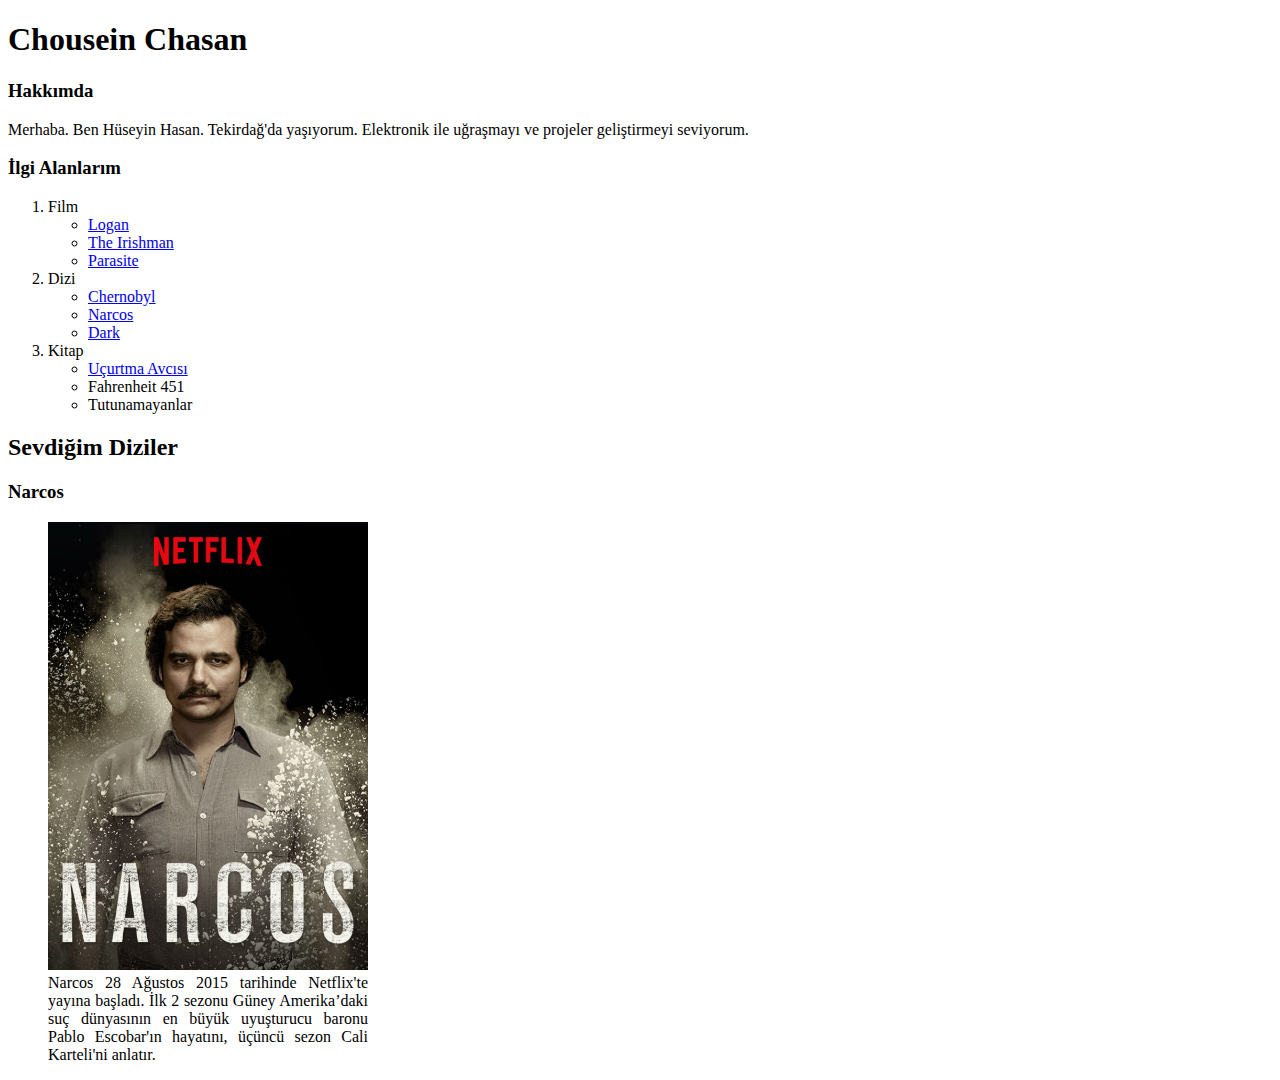
<file: index.html>
<!DOCTYPE html>
<html lang="tr">
<!--Head Kısmı-->

<head>

    <meta charset="UTF-8">
    <!--Sayfanın tüm cihazlarda düzgün bir şekilde görünmesi için-->
    <meta name="viewport" content="width=device-width, initial-scale=1.0">
    <!--Sayfanın Başlığı-->
    <title>Kodluyoruz Eğitimi</title>
</head>
<!--Sayfa içeriği-->

<body>

    <!--Başlık-->
    <h1>Chousein Chasan</h1>

    <!--Hakkımda-->
    <h3>Hakkımda</h3>
    <p>Merhaba. Ben Hüseyin Hasan. Tekirdağ'da yaşıyorum. Elektronik ile uğraşmayı ve projeler geliştirmeyi seviyorum.
    </p>
    <div>
        <h3>İlgi Alanlarım</h3>
        <ol>
            <li>Film
                <ul>
                    <li><a href="https://www.imdb.com/title/tt3315342" target="_blank">Logan</a></li>
                    <li><a href="https://www.imdb.com/title/tt1302006" target="_blank">The Irishman</a></li>
                    <li><a href="https://www.imdb.com/title/tt6751668" target="_blank">Parasite</a></li>
                </ul>
            </li>
            <li>Dizi
                <ul>
                    <li><a href="https://www.imdb.com/title/tt7366338" target="_blank">Chernobyl</a></li>
                    <li><a href="https://www.imdb.com/title/tt2707408" target="_blank">Narcos</a></li>
                    <li><a href="https://www.imdb.com/title/tt5753856" target="_blank">Dark</a></li>
                </ul>
            </li>
            <li>Kitap
                <ul>
                    <li><a href="https://www.goodreads.com/book/show/6863831-u-urtma-avc-s" target="_blank">Uçurtma Avcısı</a></li>
                    <li>Fahrenheit 451</li>
                    <li>Tutunamayanlar</li>
                </ul>
            </li>
        </ol>
    </div>
    <div>
        <h2>Sevdiğim Diziler</h2>
        <h3>Narcos</h3>
        <figure style="width: 20em;">
            <img src="assets/img/narcos.jpg" alt="Narcos Cover" style="width: 100%;">
            <figcaption style="text-align: justify;">Narcos 28 Ağustos 2015 tarihinde Netflix'te yayına başladı. İlk 2
                sezonu Güney Amerika’daki suç
                dünyasının en büyük uyuşturucu baronu Pablo Escobar'ın hayatını, üçüncü sezon Cali Karteli'ni anlatır.
            </figcaption>
        </figure>
    </div>
</body>

</html>
</file>
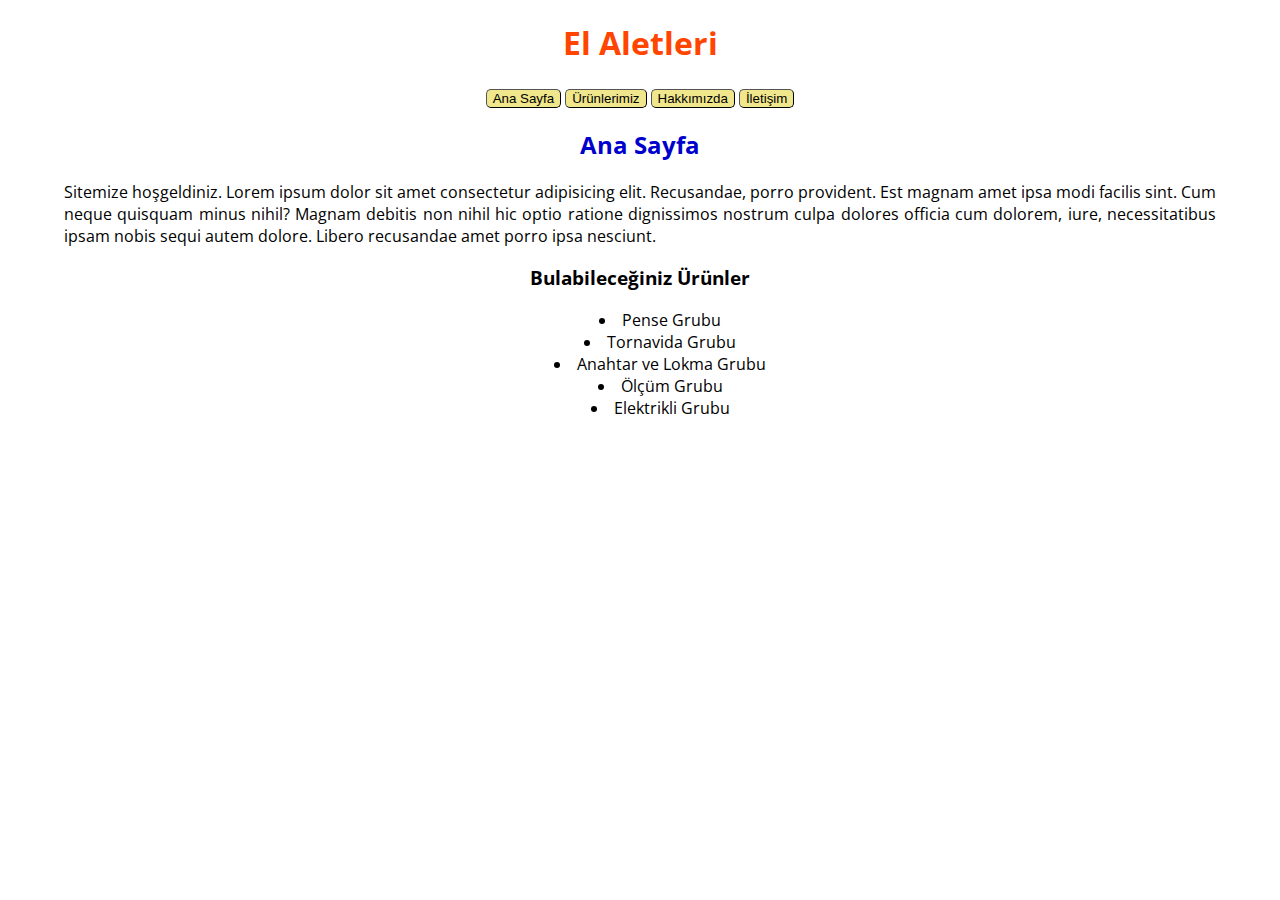
<file: css-odev-1/index.html>
<!DOCTYPE html>
<html lang="tr">

<head>
    <meta charset="UTF-8">
    <meta http-equiv="X-UA-Compatible" content="IE=edge">
    <meta name="viewport" content="width=device-width, initial-scale=1.0">
    <title>Ana Sayfa | El Aletleri</title>
    <link rel="stylesheet" href="assets/css/styles.css">
    <link rel="preconnect" href="https://fonts.gstatic.com">
    <link href="https://fonts.googleapis.com/css2?family=Open+Sans:ital,wght@0,300;0,400;0,600;0,700;1,400&display=swap"
        rel="stylesheet">
</head>

<body>
    <!-- Header - Start -->
    <header>
        <h1 id="siteBasligi">El Aletleri</h1>
        <!-- Nav - Start -->
        <nav>
            <button class="navbarButton"><a class="anchor" href="index.html">Ana Sayfa</a></button>
            <button class="navbarButton"><a class="anchor" href="products.html">Ürünlerimiz</a></button>
            <button class="navbarButton"><a class="anchor" href="about-us.html">Hakkımızda</a></button>
            <button class="navbarButton"><a class="anchor" href="contact.html">İletişim</a></button>
        </nav>
        <!-- Nav - End -->
        <h2 id="sayfaBasligi">Ana Sayfa</h2>
    </header>
    <!-- Header - End -->

    <!-- Content - Start -->
    <main>
        <p style="text-align: justify;">Sitemize hoşgeldiniz. Lorem ipsum dolor sit amet consectetur adipisicing elit.
            Recusandae, porro provident. Est magnam amet ipsa modi facilis sint. Cum neque quisquam minus nihil? Magnam
            debitis non nihil hic optio ratione dignissimos nostrum culpa dolores officia cum dolorem, iure,
            necessitatibus ipsam nobis sequi autem dolore. Libero recusandae amet porro ipsa nesciunt.</p>
        <h3>Bulabileceğiniz Ürünler</h3>
        <ul style=" list-style-position: inside;">
            <li>Pense Grubu</li>
            <li>Tornavida Grubu</li>
            <li>Anahtar ve Lokma Grubu</li>
            <li>Ölçüm Grubu</li>
            <li>Elektrikli Grubu</li>
        </ul>
    </main>
    <!-- Content - End -->
</body>

</html>
</file>
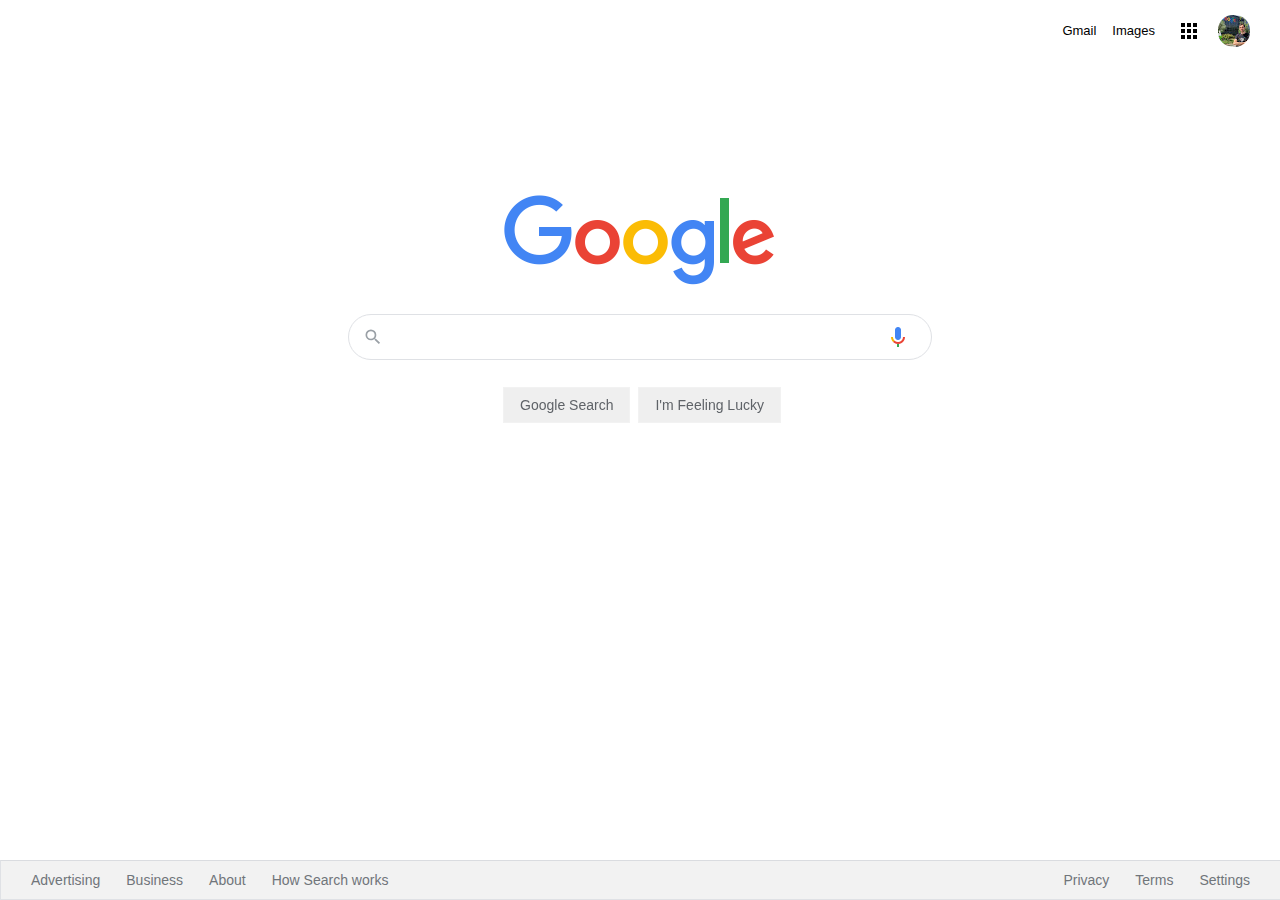
<file: css-odev-2/index.html>
<!DOCTYPE html>
<html lang="en">

<head>
  <meta charset="UTF-8" />
  <meta name="viewport" content="width=device-width, initial-scale=1.0" />
  <link rel="stylesheet" href="css/style.css" /> <!-- Source Duzenlendi -->
  <title>Google</title>
</head>

<body>
  <div class="panel">
    <nav>
      <ul class="header">
        <li class="pic headerli">
          <a href="https://www.github.com/hsynchsn" target="_blank"><img src="assets/profile.jpg" alt="" style="margin-right: 1px; border-radius: 15px;" /></a> <!-- Source ve Link Duzenlendi -->
        </li>
        <li style="margin: 8px" class="headerli">
          <a href="https://www.google.com.tr/intl/en/about/products?tab=wh"><img src="assets/appsbutton.svg" alt=""
              style="width: 16px; height: 16px; margin-right: 3px;"></a> <!-- Source duzenlendi -->
        </li>
        <li style="margin: 8px; margin-left: -2px;" class="headerli">
          <a href="https://www.google.com.tr/imghp?hl=en&tab=wi&authuser=0&ogbl">Images</a>
        </li>
        <li style="margin: 8px" class="headerli">
          <a href="https://mail.google.com/mail/?tab=wm&authuser=0&ogbl">Gmail</a>
        </li>
      </ul>
    </nav>
    <div class="container">
      <img src="assets/logo.png" width="272" alt="" /> <!-- Source duzenlendi -->
    </div>
    <div class="search-area">
      <div class="search">
        <div class="search-img">
          <span>
            <svg focusable="false" xmlns="http://www.w3.org/2000/svg" viewBox="0 0 24 24">
              <path
                d="M15.5 14h-.79l-.28-.27A6.471 6.471 0 0 0 16 9.5 6.5 6.5 0 1 0 9.5 16c1.61 0 3.09-.59 4.23-1.57l.27.28v.79l5 4.99L20.49 19l-4.99-5zm-6 0C7.01 14 5 11.99 5 9.5S7.01 5 9.5 5 14 7.01 14 9.5 11.99 14 9.5 14z">
              </path>
            </svg>
          </span>
        </div>
        <div class="input-enter">
          <div class="input-area">
            <input type="text" class="input" maxlength="2048" autofocus="true" />
          </div>
        </div>
        <!-- Mikrofon simgesi - Start -->
        <div class="search-voice-img">
            <img src="assets/voicelogo.png" alt="Voicelogo" width="24">
        </div>
        <!-- Mikrofon simgesi - End -->
      </div>
    </div>

    <div class="buttons">
      <a href=""><button class="googlesearch">Google Search</button></a>
      <a href=""><button class="feelinglucky">I'm Feeling Lucky</button></a>
    </div>
  </div>

  <nav>
    <ul class="footer">
      <li class="footerli">
        <a
          href="https://www.google.com/intl/en_tr/ads/?subid=ww-ww-et-g-awa-a-g_hpafoot1_1!o2&utm_source=google.com&utm_medium=referral&utm_campaign=google_hpafooter&fg=1">Advertising</a>
      </li>
      <li class="footerli">
        <a
          href="https://www.google.com/services/?subid=ww-ww-et-g-awa-a-g_hpbfoot1_1!o2&utm_source=google.com&utm_medium=referral&utm_campaign=google_hpbfooter&fg=1">Business</a>
      </li>
      <li class="footerli">
        <a href="https://about.google/?utm_source=google-TR&utm_medium=referral&utm_campaign=hp-footer&fg=1">About</a>
      </li>
      <li class="footerli">
        <a href="https://google.com/search/howsearchworks/?fg=1">How Search works</a>
      </li>

      <li class="footerli" style="float: right; margin-right: 35px">
        <a href="https://www.google.com/preferences?hl=en">Settings</a>
      </li>

      <li class="footerli" style="float: right">
        <a href="https://policies.google.com/terms?hl=en-TR&fg=1">Terms</a>
      </li>

      <li class="footerli" style="float: right">
        <a href="https://policies.google.com/privacy?hl=en-TR&fg=1">Privacy</a>
      </li>
    </ul>
  </nav>
</body>

</html>
</file>
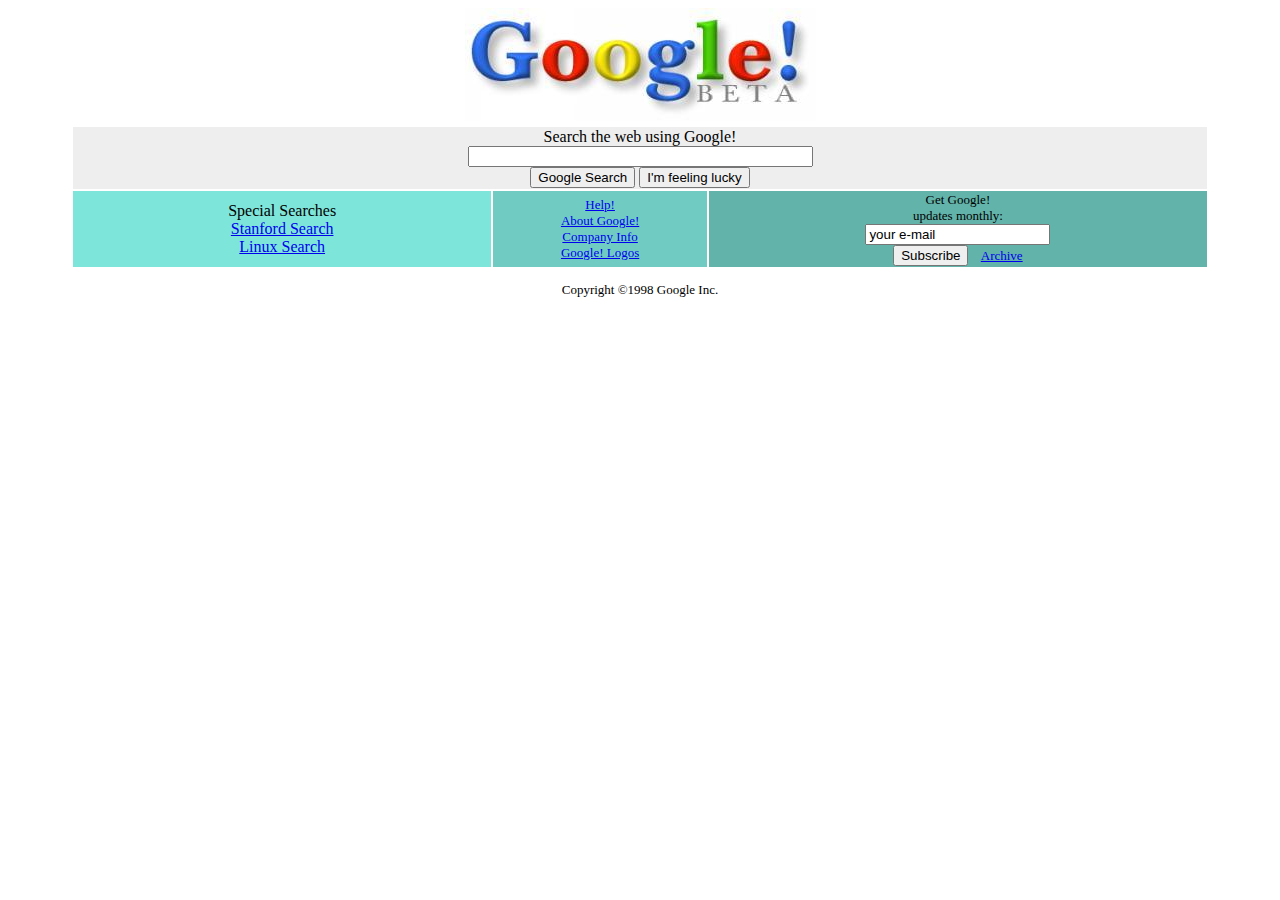
<file: html-odev-3/index.html>
<!DOCTYPE html>
<html lang="en">

<head>
    <meta charset="UTF-8">
    <meta http-equiv="X-UA-Compatible" content="IE=edge">
    <meta name="viewport" content="width=device-width, initial-scale=1.0">
    <title>Google!</title>
</head>

<body>
    <div style="text-align: center;">
        <img src="assets/img/google.jpg" alt="" width="351" height="113">
        <!-- Search - Start -->
        <table style="margin-left: auto; margin-right: auto; width: 90%;">
            <tbody>
                <tr>
                    <td colspan="3" style="background-color: #EEEEEE; text-align: center;">Search the web using Google!<br>
                        <input type="text" name="q" size="40"><br>
                        <input type="submit" value="Google Search">
                        <input type="submit" name="sa" value="I'm feeling lucky">
                    </td>
                </tr>
        <!-- Search - End -->

        <!-- Nav - Start -->
                <tr>
                    <td style="background-color: #7EE5DA; width: 37%;">Special Searches<br>
                        <a href="https://web.archive.org/web/19981202230410/http://www.google.com/stanford">Stanford Search</a><br>
                        <a href="https://web.archive.org/web/19981202230410/http://www.google.com/linux">Linux Search</a><br>
                    </td>
                    <td style="background-color: #70CCC2; font-size: small;">
                        <a href="https://web.archive.org/web/19990221212930if_/http://www.google.com/help.html">Help!</a><br>
                        <a href="https://web.archive.org/web/19981202230410if_/http://www.google.com/about.html">About Google!</a><br>
                        <a href="https://web.archive.org/web/19990221202430if_/http://www.google.com/company.html">Company Info</a><br>
                        <a href="https://web.archive.org/web/19990224043535if_/http://www.google.com/stickers.html">Google! Logos</a>
                    </td>
                    <td style="background-color: #62B3AA; font-size: small;">Get Google!<br>updates monthly:<br>
                        <input type="text" name="emailaddr" value="your e-mail"><br>
                        <input type="submit" name="SubmitAction" value="Subscribe">
                        &nbsp;&nbsp;
                        <a href="https://web.archive.org/web/19990116224431/http://www.findmail.com/list/google-friends">Archive</a>
                    </td>
                </tr>
            </tbody>
        </table>
        <!-- Nav - End -->
        
        <!-- Footer - Start -->
        <footer style="font-size: small;">
            <p>Copyright ©1998 Google Inc.</p>
        </footer>
        <!-- Footer - End -->
    </div>
</body>

</html>
</file>
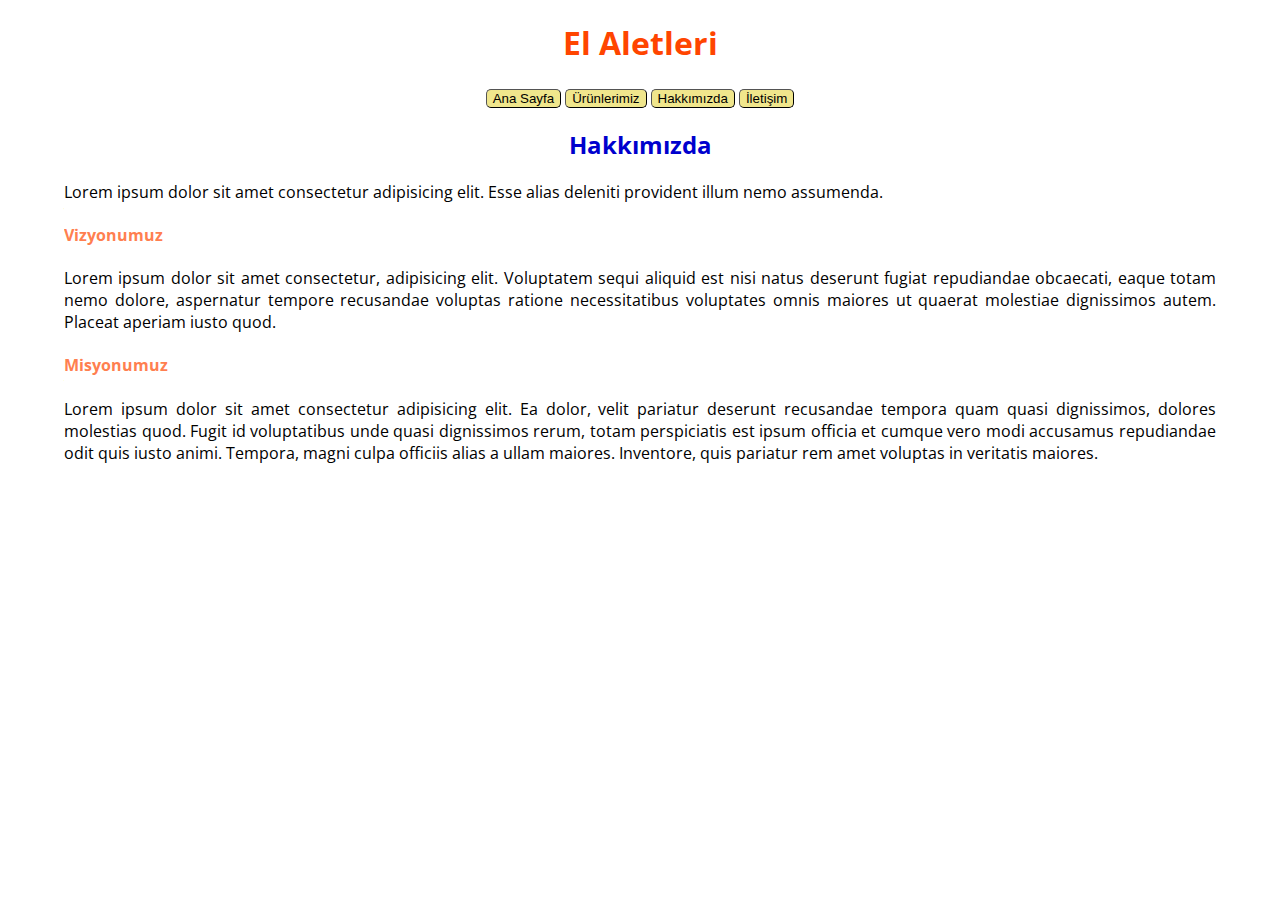
<file: css-odev-1/about-us.html>
<!DOCTYPE html>
<html lang="tr">

<head>
    <meta charset="UTF-8">
    <meta http-equiv="X-UA-Compatible" content="IE=edge">
    <meta name="viewport" content="width=device-width, initial-scale=1.0">
    <title>Hakkımızda | El Aletleri</title>
    <link rel="stylesheet" href="assets/css/styles.css">
    <link rel="preconnect" href="https://fonts.gstatic.com">
    <link href="https://fonts.googleapis.com/css2?family=Open+Sans:ital,wght@0,300;0,400;0,600;0,700;1,400&display=swap"
        rel="stylesheet">
    <style>
        h4 {
            color: coral;
        }
    </style>
</head>

<body>
    <!-- Header - Start -->
    <header>
        <h1 id="siteBasligi">El Aletleri</h1>
        <!-- Nav - Start -->
        <nav>
            <button class="navbarButton"><a class="anchor" href="index.html">Ana Sayfa</a></button>
            <button class="navbarButton"><a class="anchor" href="products.html">Ürünlerimiz</a></button>
            <button class="navbarButton"><a class="anchor" href="about-us.html">Hakkımızda</a></button>
            <button class="navbarButton"><a class="anchor" href="contact.html">İletişim</a></button>
        </nav>
        <!-- Nav - End -->
        <h2 id="sayfaBasligi">Hakkımızda</h2>
    </header>
    <!-- Header - End -->

    <!-- Content - Start -->
    <main style="text-align: justify;">
        <p>Lorem ipsum dolor sit amet consectetur adipisicing elit. Esse alias deleniti provident illum nemo assumenda.
        </p>
        <h4>Vizyonumuz</h4>
        <p>Lorem ipsum dolor sit amet consectetur, adipisicing elit. Voluptatem sequi aliquid est nisi natus deserunt
            fugiat repudiandae obcaecati, eaque totam nemo dolore, aspernatur tempore recusandae voluptas ratione
            necessitatibus voluptates omnis maiores ut quaerat molestiae dignissimos autem. Placeat aperiam iusto quod.
        </p>
        <h4>Misyonumuz</h4>
        <p>Lorem ipsum dolor sit amet consectetur adipisicing elit. Ea dolor, velit pariatur deserunt recusandae tempora
            quam quasi dignissimos, dolores molestias quod. Fugit id voluptatibus unde quasi dignissimos rerum, totam
            perspiciatis est ipsum officia et cumque vero modi accusamus repudiandae odit quis iusto animi. Tempora,
            magni culpa officiis alias a ullam maiores. Inventore, quis pariatur rem amet voluptas in veritatis maiores.
        </p>
    </main>
    <!-- Content - End -->
</body>

</html>
</file>
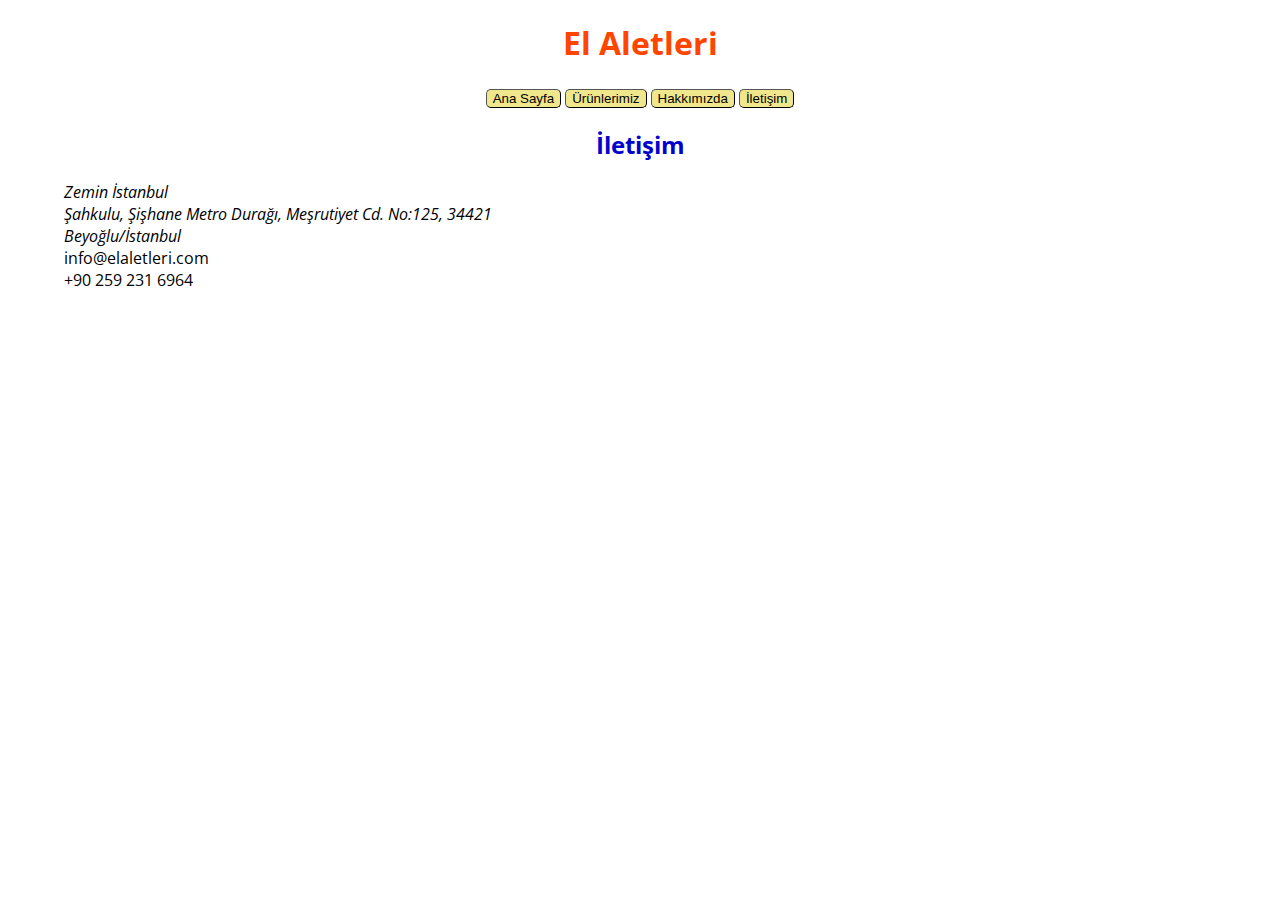
<file: css-odev-1/contact.html>
<!DOCTYPE html>
<html lang="tr">

<head>
    <meta charset="UTF-8">
    <meta http-equiv="X-UA-Compatible" content="IE=edge">
    <meta name="viewport" content="width=device-width, initial-scale=1.0">
    <title>İletişim | El Aletleri</title>
    <link rel="stylesheet" href="assets/css/styles.css">
    <link rel="preconnect" href="https://fonts.gstatic.com">
    <link href="https://fonts.googleapis.com/css2?family=Open+Sans:ital,wght@0,300;0,400;0,600;0,700;1,400&display=swap"
        rel="stylesheet">
</head>

<body>
    <!-- Header - Start -->
    <header>
        <h1 id="siteBasligi">El Aletleri</h1>
        <!-- Nav - Start -->
        <nav>
            <button class="navbarButton"><a class="anchor" href="index.html">Ana Sayfa</a></button>
            <button class="navbarButton"><a class="anchor" href="products.html">Ürünlerimiz</a></button>
            <button class="navbarButton"><a class="anchor" href="about-us.html">Hakkımızda</a></button>
            <button class="navbarButton"><a class="anchor" href="contact.html">İletişim</a></button>
        </nav>
        <!-- Nav - End -->
        <h2 id="sayfaBasligi">İletişim</h2>
    </header>
    <!-- Header - End -->

    <!-- Content - Start -->
    <main style="text-align: justify;">
        <address>
            Zemin İstanbul <br> 
            Şahkulu, Şişhane Metro Durağı, Meşrutiyet Cd. No:125, 34421 <br>
            Beyoğlu/İstanbul
        </address>
        <a class="anchor" href="mailto:info@elaletleri.com">info@elaletleri.com</a><br>
        <a class="anchor" href="tel:+902592316964">+90 259 231 6964</a>
    </main>
    <!-- Content - End -->
</body>
</html>
</file>
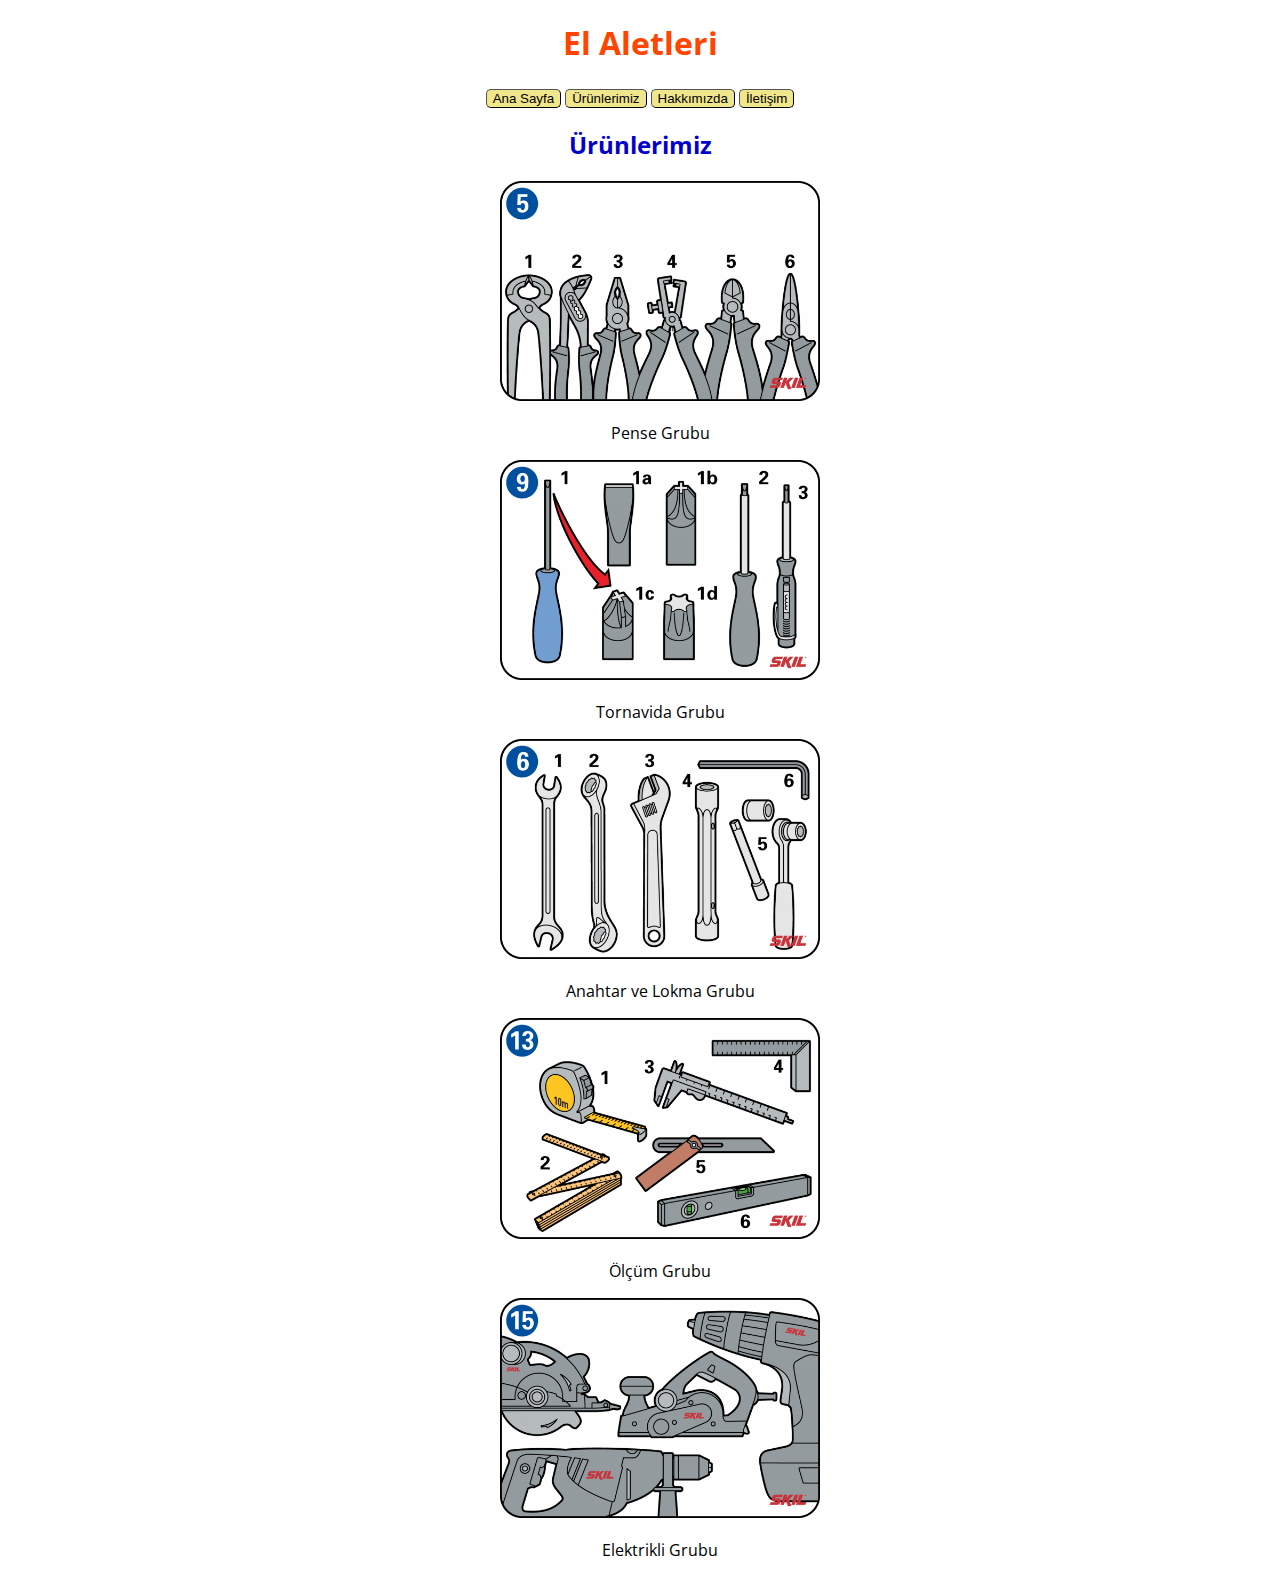
<file: css-odev-1/products.html>
<!DOCTYPE html>
<html lang="tr">

<head>
    <meta charset="UTF-8">
    <meta http-equiv="X-UA-Compatible" content="IE=edge">
    <meta name="viewport" content="width=device-width, initial-scale=1.0">
    <title>Ürünlerimiz | El Aletleri</title>
    <link rel="stylesheet" href="assets/css/styles.css">
    <link rel="preconnect" href="https://fonts.gstatic.com">
    <link href="https://fonts.googleapis.com/css2?family=Open+Sans:ital,wght@0,300;0,400;0,600;0,700;1,400&display=swap"
        rel="stylesheet">
</head>

<body>
    <!-- Header - Start -->
    <header>
        <h1 id="siteBasligi">El Aletleri</h1>
        <!-- Nav - Start -->
        <nav>
            <button class="navbarButton"><a class="anchor" href="index.html">Ana Sayfa</a></button>
            <button class="navbarButton"><a class="anchor" href="products.html">Ürünlerimiz</a></button>
            <button class="navbarButton"><a class="anchor" href="about-us.html">Hakkımızda</a></button>
            <button class="navbarButton"><a class="anchor" href="contact.html">İletişim</a></button>
        </nav>
        <!-- Nav - End -->
        <h2 id="sayfaBasligi">Ürünlerimiz</h2>
    </header>
    <!-- Header - End -->

    <!-- Content - Start -->
    <main>
        <ul style=" list-style-position: inside; list-style-type: none;">
            <li class="urunler">
                <img src="assets/img/pense.png" alt="Pense">
                <p>Pense Grubu</p>
            </li>
            <li class="urunler">
                <img src="assets/img/tornavida.png" alt="Tornavida">
                <p>Tornavida Grubu</p>
            </li>
            <li class="urunler">
                <img src="assets/img/anahtarlokma.png" alt="Anahtar ve Lokma">
                <p>Anahtar ve Lokma Grubu</p>
            </li>
            <li class="urunler">
                <img src="assets/img/olcum.png" alt="Olcum">
                <p>Ölçüm Grubu</p>
            </li>
            <li class="urunler">
                <img src="assets/img/elektrikli.png" alt="Elektrikli">
                <p>Elektrikli Grubu</p>
            </li>
        </ul>
    </main>
    <!-- Content - End -->
</body>
</html>
</file>
<file: css-odev-1/assets/css/styles.css>
/* Anchorların altı çizili ve mavi görünmemesini sağlar */
.anchor {
    text-decoration: none;
    color: black;
}

/* Navigation icindeki butonlarin renk, kenarlik rengi ve kenarlik yuvarlatmasi ozellestirmeleri */
.navbarButton {
    background-color: khaki;
    border-radius: 5px;
    border-width: 1px;
}

/* Sayfa içeriğinin ortalanmasını sağlar */
body {
    text-align: center;
    width: 90%;
    margin-left: auto;
    margin-right: auto;
    font-family: 'Open Sans', sans-serif;
    /* Font ozellestirmesi */
}

/* Site basligi renk ozellestirmesi */
#siteBasligi {
    color: orangered;
}

/* Sayfa basligi renk ozellestirmesi */
#sayfaBasligi {
    color: mediumblue;
}

.urunler>img {
    width: 20em;
    /* Urun fotograflarının boyut özelleştirmesi */
}
</file>
<file: css-odev-2/css/style.css>
.header {
  list-style-type: none;
  margin: 10px;
  overflow: hidden;
  margin-right: 16px;
  font-family: arial, sans-serif;
  font-size: 13px;  
}

/* Headerli classi icin asagidaki css yazildi*/
.headerli{
  float: right; /* Ustteki nav alanindaki li elementleri saga alindi */
}

.headerli a {
  display: block;
  color: black;
  text-align: center;
  padding: 5px 5px;
  text-decoration: none;
}

.headerli a:hover {
  text-decoration: underline;
}

.container {
  text-align: center;
  margin-top: 140px; /* Margin Duzenlendi */
  margin-bottom: 100px;
}

.search-area {
  background: #fff;
  display: flex;
  border: 1px solid #dfe1e5;
  border-radius: 25px; /* Kenarliklar radius kullanilarak yuvarlatildi */
  box-shadow: none;
  z-index: 3;
  height: 44px;
  margin: 0 auto;
  margin-top: -77px;
  width: 582px;
}

.search-area:hover {
  box-shadow: 0 2px 3px 0 rgba(0, 0, 0, 0.24), 0 2px 5px 0 rgba(0, 0, 0, 0.19);
}

.search {
  flex: 1;
  display: flex;
  padding: 5px 8px 0 16px;
  padding-left: 14px;
}

.search-img {
  display: flex;
  align-items: center;
  padding-right: 13px;
  margin-top: -5px;
}

.search-img span {
  color: #9aa0a6;
  height: 20px;
  width: 20px;
  margin-top: 0px;
  display: inline-block;
  fill: currentColor;
  line-height: 24px;
  position: relative;
}

.input-enter {
  display: flex;
  flex: 1;
  flex-wrap: wrap;
}

.input-area {
  color: transparent;
  flex: 100%;
  white-space: pre;
  font: 16px arial, sans-serif;
  line-height: 34px;
  height: 34px !important;
  display: block;
}

.input {
  margin: 0;
  padding: 0;
  color: rgba(0, 0, 0, 0.87);
  word-wrap: break-word;
  outline: none;
  display: flex;
  flex: 100%;
  margin-top: -68px;
  font: 16px arial, sans-serif;
  line-height: 34px;
  height: 34px !important;
  text-rendering: auto;
  letter-spacing: normal;
  word-spacing: normal;
  text-transform: none;
  text-indent: 0px;
  text-shadow: none;
  text-align: start;
  appearance: textfield;
  cursor: text;
  width: 480px; /* Arama icin yazi yazilan elementin genisligi 480px e ayarlandi */
  border: 0; /* Kenarliklar kaldirildi */
}

/* Mikrofon simgesi icin gerekli css eklendi */
.search-voice-img{
    display: flex;
    align-items: center;
    padding-right: 13px;
    margin-top: -5px;
    margin-left: auto;
}

/* Butonlar ortaya alindi ve ustten bosluk verildi */
.buttons{
  text-align: center;
  margin-top: 1em;
}

/* Butonlar icin istenilen ozellestirmeler gerceklestirildi */
.buttons>a>button{
  border: 1px solid #f2f2f2;
  font-family: Arial, Helvetica, sans-serif;
  color: #5f6368;
  font-size: 14px;
  height: 36px;
}

/* Butonlarin gonderilmesi icin arama kutusundaki golgelendirme css i alinip yazildi */
.buttons>a>button:hover{
    box-shadow: 0 2px 3px 0 rgba(0, 0, 0, 0.24), 0 2px 5px 0 rgba(0, 0, 0, 0.19);
}

.googlesearch {
  margin: 11px 4px;
  padding: 0 16px;
  line-height: 27px;
  min-width: 54px;
  text-align: center;
  cursor: pointer;
  user-select: none;
}

.feelinglucky {
  padding: 0 16px;
  line-height: 27px;
  min-width: 54px;
  text-align: center;
  cursor: pointer;
  user-select: none;
}

.footer {
  margin: 0;
  padding: 0;
  overflow: hidden;
  border: 1px solid #dfe1e5;
  border-top: 1px solid #dadce0;
  position: fixed;
  bottom: 0;
  width: 100%;
  margin-left: -8px;
  line-height: 10px;
  background-color: #f2f2f2; /* Arkaplan rengi duzenlendi */
  list-style-type: none; /* Footerdaki Noktalari kaldirmak icin eklendi */
}

.footerli {
  float: left;
}

.footerli a {
  display: block;
  color: #70757a;
  text-align: center;
  padding: 14px 16px;
  text-decoration: none;
  font-family: arial, sans-serif;
  font-size: 14px;
  margin-left: 14px;
  margin-right: -20px;
}

.footerli a:hover {
  text-decoration: underline;
}
</file>
